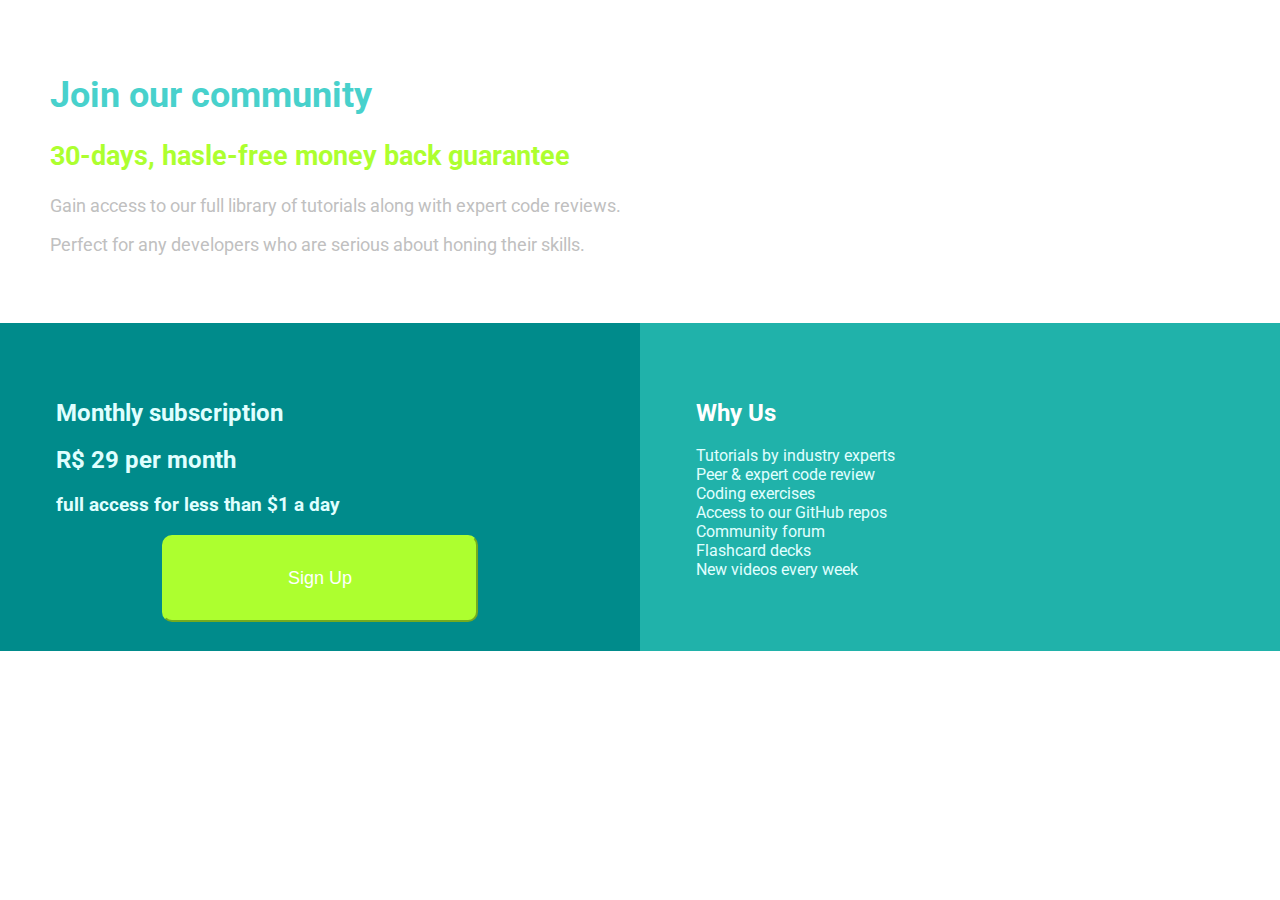
<file: grid_de_preco/HTML/Index.html>
<!DOCTYPE html>
<!DOCTYPE html>
<html lang="pt-br">
  <head>
    <link rel="stylesheet" href="../CSS/style.css" />
    <meta charset="UTF-8" />
    <meta http-equiv="X-UA-Compatible" content="IE=edge" />
    <meta name="viewport" content="width=device-width, initial-scale=1.0" />
    <link rel="preconnect" href="https://fonts.googleapis.com" />
    <link rel="preconnect" href="https://fonts.gstatic.com" crossorigin />
    <link
      href="https://fonts.googleapis.com/css2?family=Karla:wght@200&family=Roboto:wght@100;400&display=swap"
      rel="stylesheet"
    />
    <title>Grid de Preço</title>
  </head>
  <body>
    <header>
      <h1>Join our community</h1>
      <h2>30-days, hasle-free money back guarantee</h2>
      <p>
        Gain access to our full library of tutorials along with expert code
        reviews.
      </p>
      <p>
        Perfect for any developers who are serious about honing their skills.
      </p>
    </header>
    <section id="main">
      <section id="login">
        <h2>Monthly subscription</h2>
        <h2>R$ 29 per month</h2>
        <h3>full access for less than $1 a day</h3>
        <button>Sign Up</button>
      </section>
      <section id="beneficios">
        <h2>Why Us</h2>
        <ul>
          <li>Tutorials by industry experts</li>
          <li>Peer & expert code review</li>
          <li>Coding exercises</li>
          <li>Access to our GitHub repos</li>
          <li>Community forum</li>
          <li>Flashcard decks</li>
          <li>New videos every week</li>
        </ul>
      </section>
    </section>
  </body>
</html>
</file>
<file: grid_de_preco/CSS/style.css>
body{
  font-family: 'Karla', sans-serif;
  font-family: 'Roboto', sans-serif;
  border: 0px;
  margin: 0%;
  min-height: 100%;
  min-width: 100%;
  display: block;
}

/*ESTILIZAÇÃO HEADER*/
header{
  font-size: large;
  min-height: 33.3333%;
  min-width: 33.333%;
  position: relative;
  padding: 50px;
}
/*ESTILIZAÇÃO HEADER*/
header h1{
  color: MediumTurquoise;
}
header h2{
  color: GreenYellow;
}
header p{
  color:silver;
}

/*ESTILIZAÇÃO MAIN*/
#main {
  display: flex;
  height: auto;
}

/*ESTILIZAÇÃO LOGIN*/
#login {
  display: block;
  width: 50%;
  height: auto;
  background-color: DarkCyan;
  padding: 56px;
}
#login h2{
  color: LightCyan;
}
#login h3{
  color: LightCyan;
}
#login button{
  font-size: large;
  background-color: GreenYellow;
  color: white;
  padding: 15px;
  border-radius: 10px;
  border-color: greenyellow;
  margin:auto;
  height: 40%;
  width: 60%;
  text-align: center;
  align-items: center;
  display: block;
}
/*ESTILIZAÇÃO BENEFICIOS*/
#beneficios{
  display: block;
  width: 50%;
  height: auto;
  background-color: LightSeaGreen;
  padding: 56px;
}
#beneficios h2{
  color: white;
}
#beneficios ul{
  list-style-type: none;
  color: LightCyan;
  padding: 0%;
}
#beneficios il{
  margin: auto;
}
</file>
